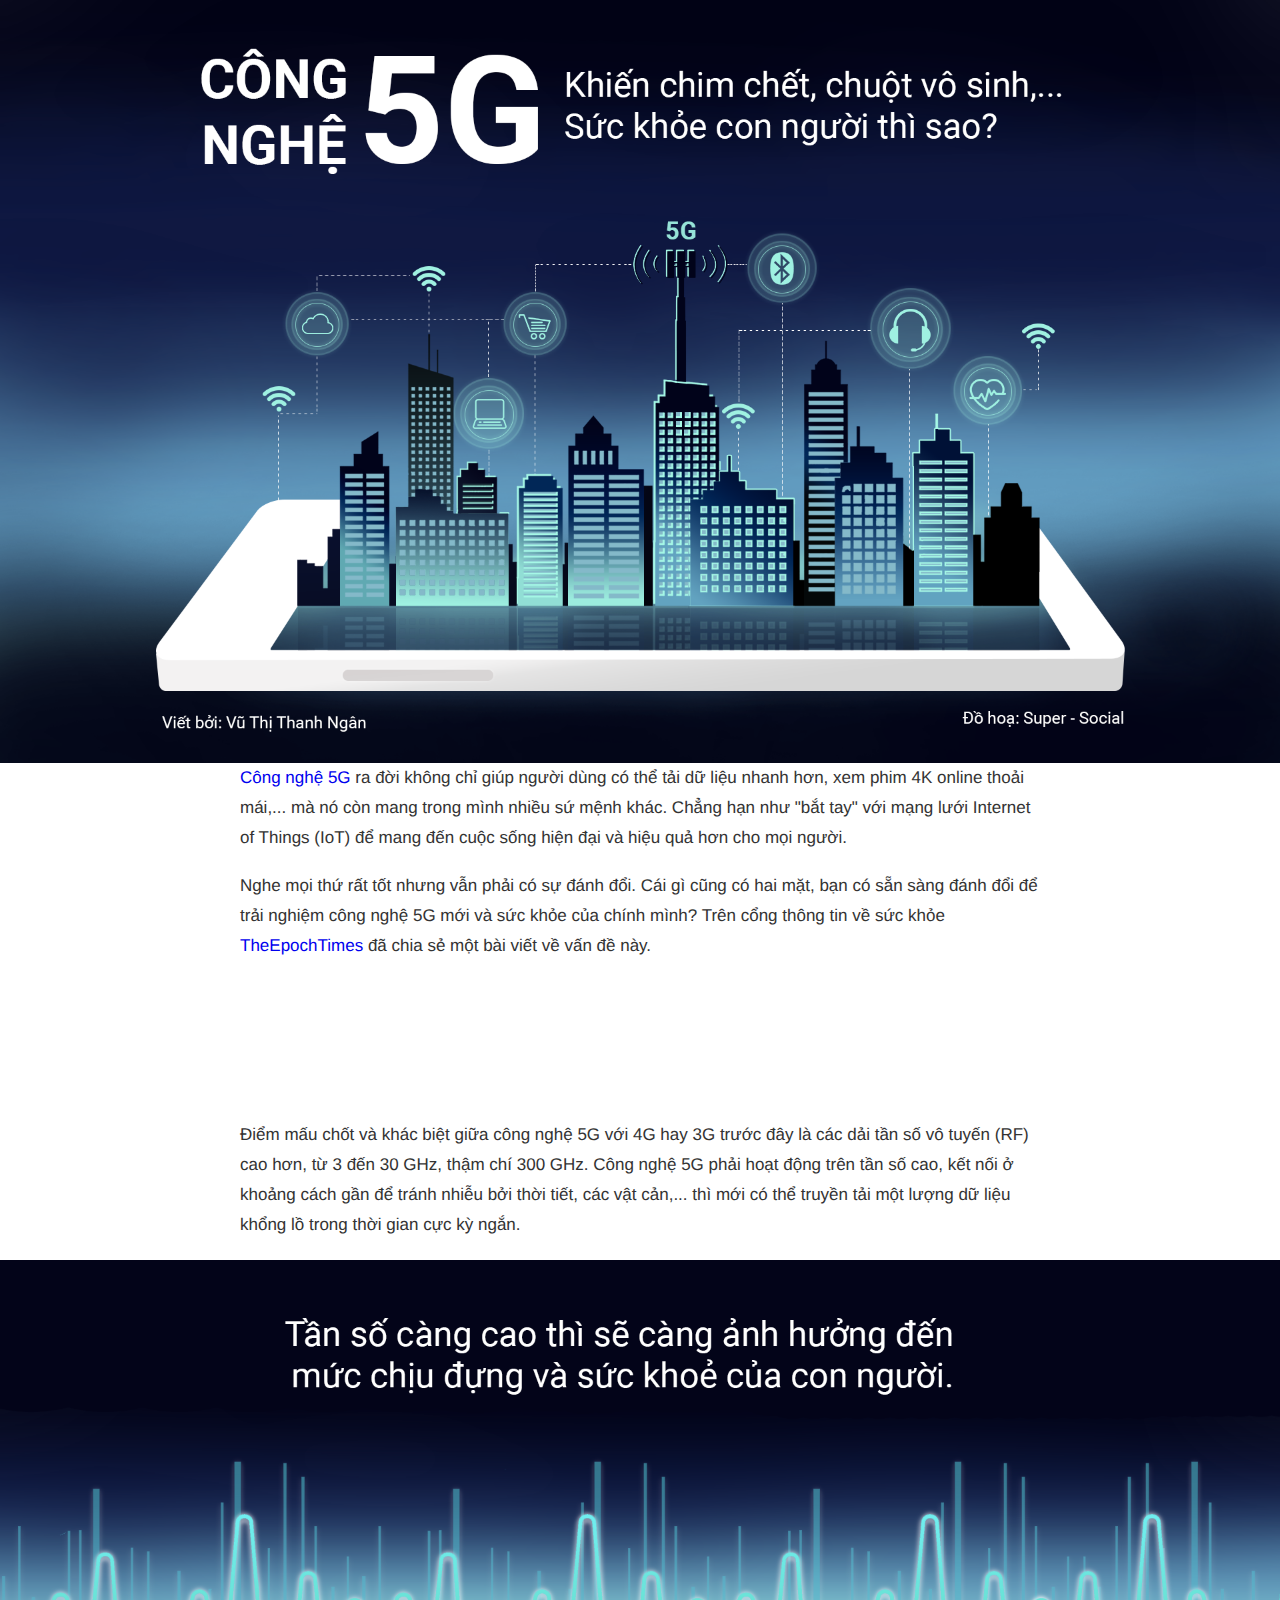
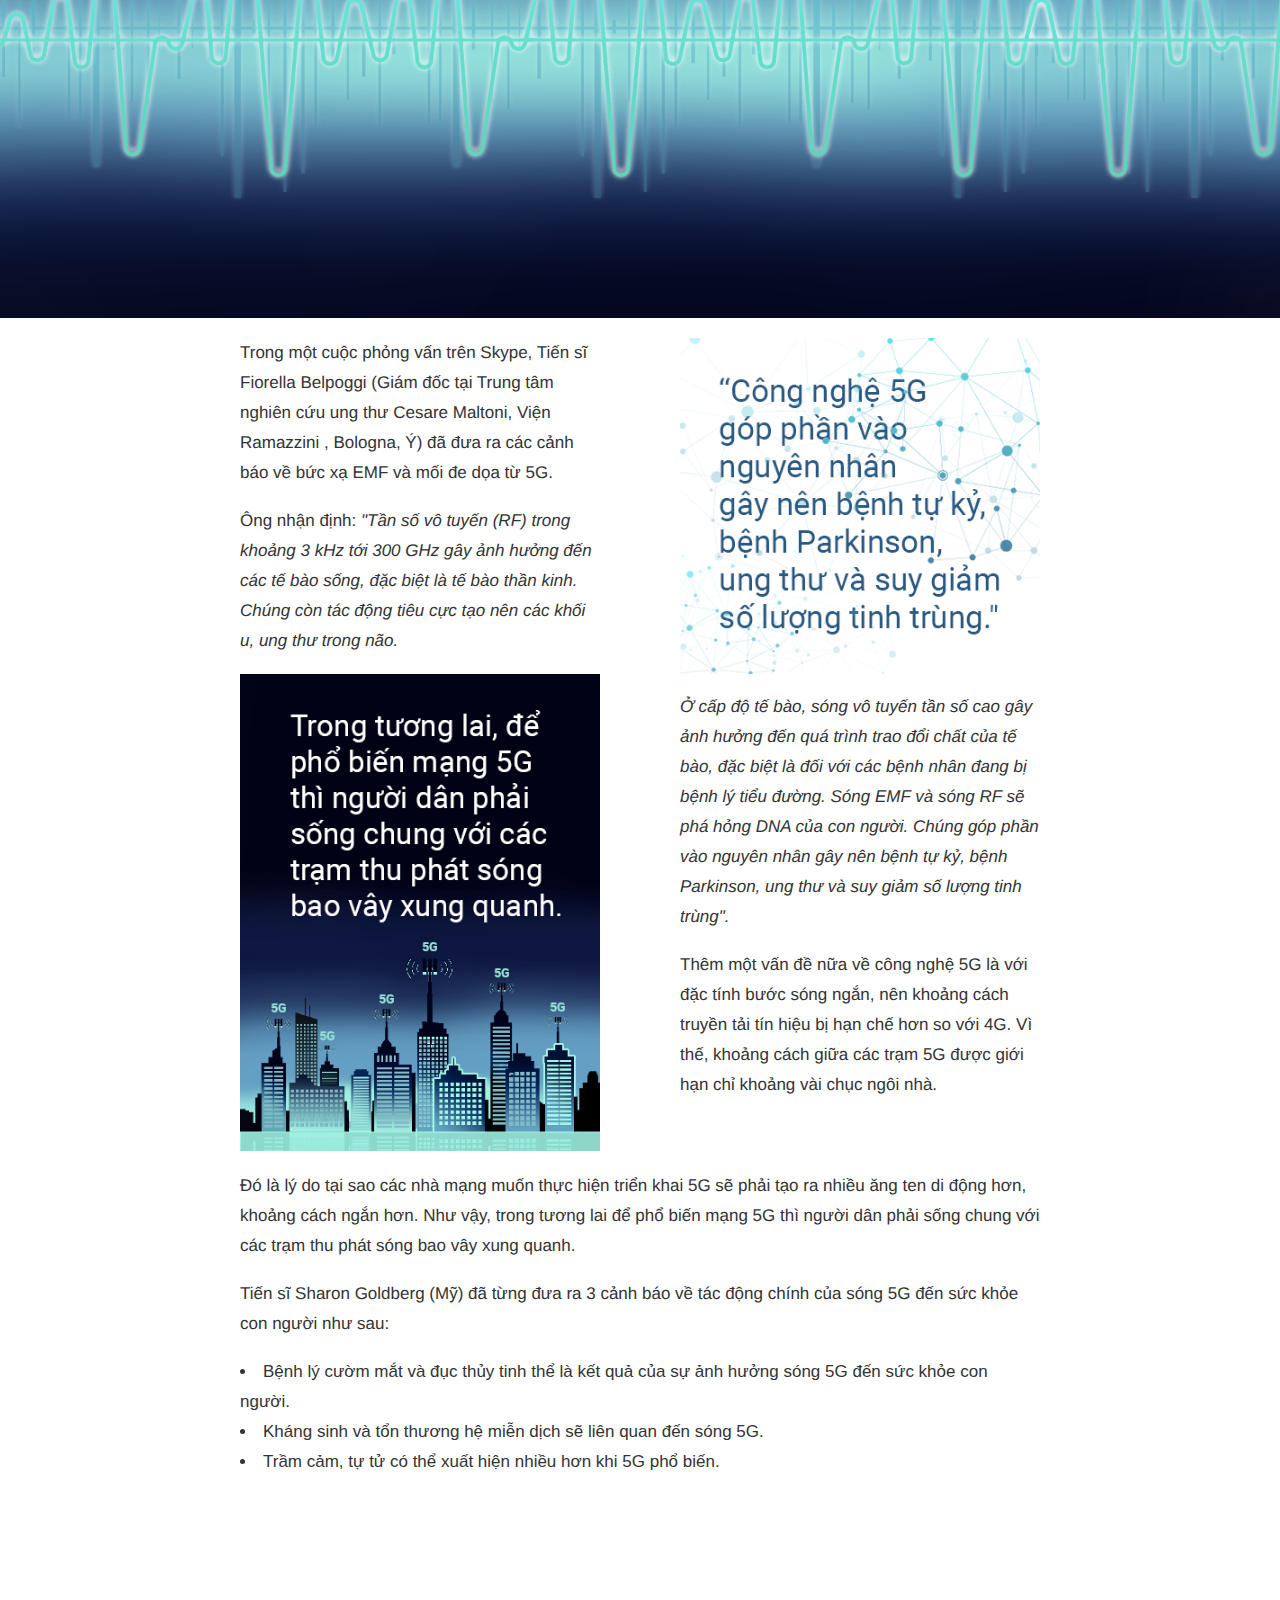
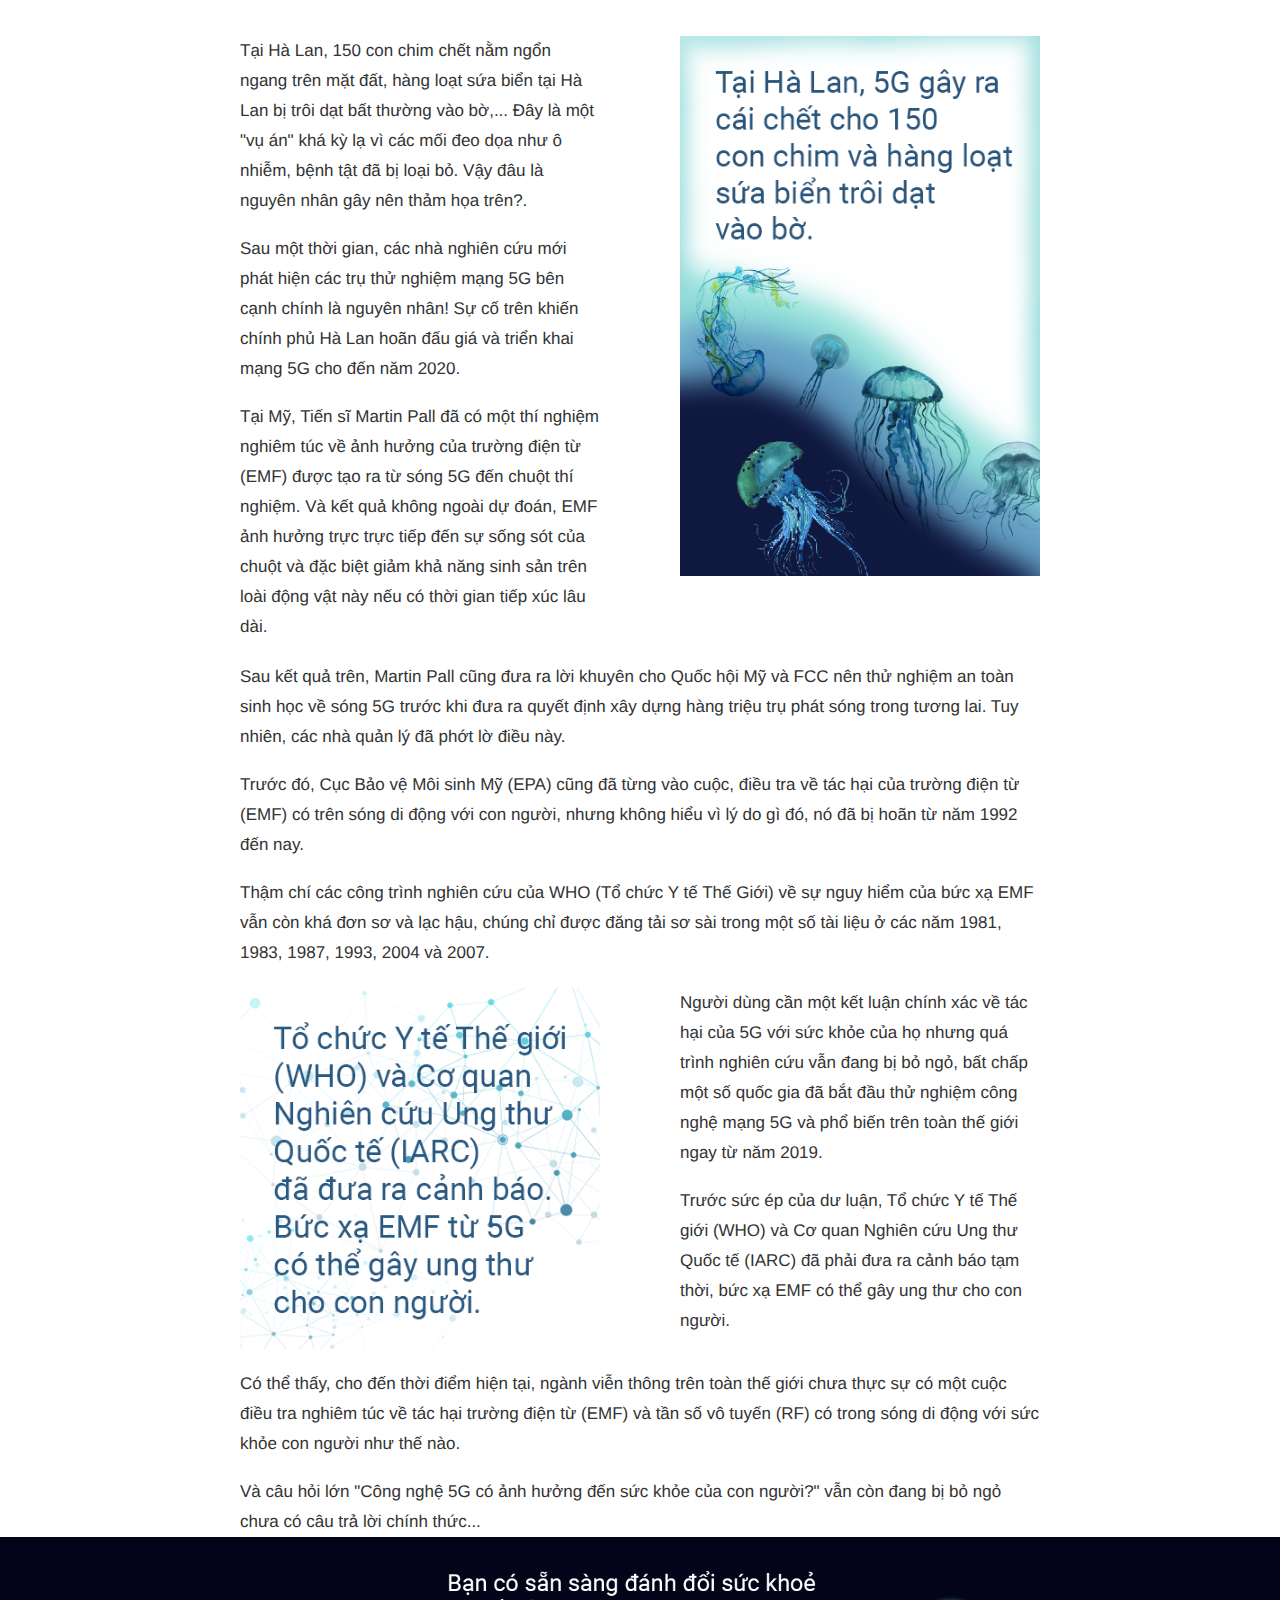
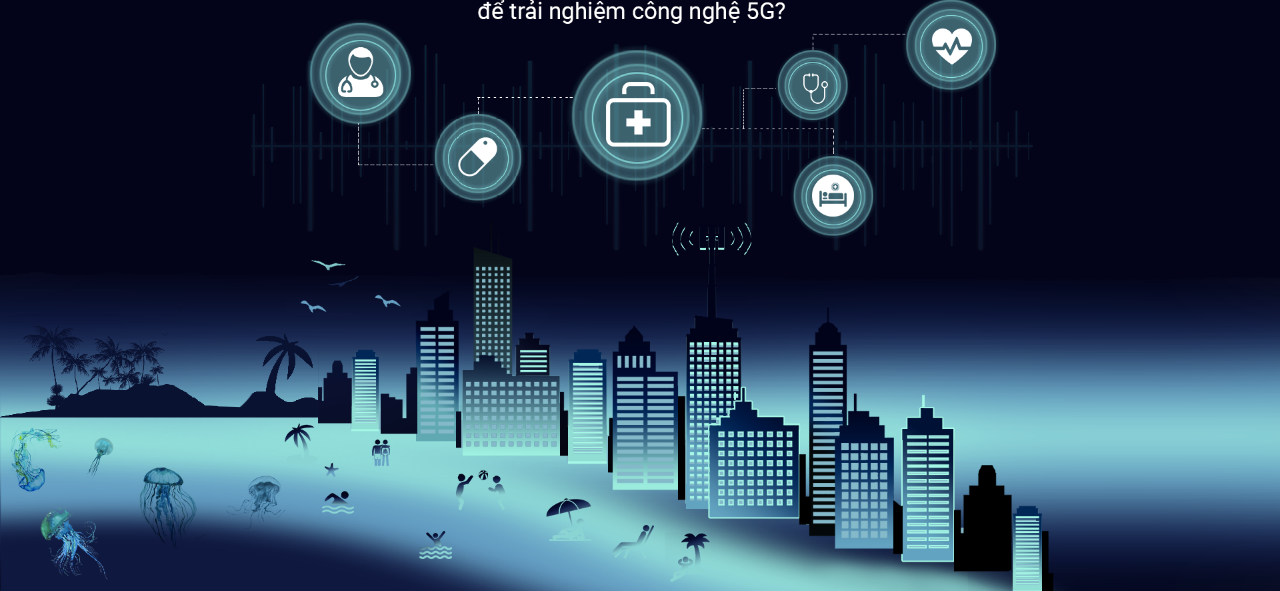
<file: DESKTOP/index.html>
<!DOCTYPE html>
<html>
<!-- HTML5 shim and Respond.js IE8 support of HTML5 elements and media queries -->
	<!--[if lt IE 9]>
	<script src="detectie/html5shiv.js"></script>
	<script src="detectie/respond.min.js"></script>
<![endif]-->
<head>
	<title>Thế giới di động</title>
	<meta charset="utf-8">
	<link href="css/style.css" type="text/css" rel="stylesheet" media="screen">
	<link href="https://fonts.googleapis.com/css?family=Open+Sans" rel="stylesheet">
	<link href="https://fonts.googleapis.com/css?family=Arimo" rel="stylesheet">
	<link rel="stylesheet" type="text/css" href="css/aos.css">
	<script src="js/aos.js"></script>
</head>
<body>
	<script>
		AOS.init();
	</script>
	<div class="block-header">
		<img src="images/header.png">
	</div>
	<div class="block-first"><!--fsdfsdf-->
		<div class="container">
			<p><a href="https://www.thegioididong.com/tin-tuc/cong-nghe-5g-ke-huy-diet-mang-wifi-trong-tuong-lai--665546">Công nghệ 5G</a> ra đời không chỉ giúp người dùng có thể tải dữ liệu nhanh hơn, xem phim 4K online thoải mái,... mà nó còn mang trong mình nhiều sứ mệnh khác. Chẳng hạn như "bắt tay" với mạng lưới Internet of Things (IoT) để mang đến cuộc sống hiện đại và hiệu quả hơn cho mọi người.</p><br>
			<p>Nghe mọi thứ rất tốt nhưng vẫn phải có sự đánh đổi. Cái gì cũng có hai mặt, bạn có sẵn sàng đánh đổi để trải nghiệm công nghệ 5G mới và sức khỏe của chính mình? Trên cổng thông tin về sức khỏe <a href="https://www.theepochtimes.com/the-threat-5g-poses-to-human-health_2790506.html">TheEpochTimes</a> đã chia sẻ một bài viết về vấn đề này.</p>
		</div>
	</div>
	<div class="outline">
		<div class="container">
			<div data-aos="fade-right" ata-aos-easing="linear" data-aos-delay="100">
				<img src="images/outline01.png">	
			</div>		
		</div>
	</div>
	<div class="block-content">
		<div class="container">
			<p>Điểm mấu chốt và khác biệt giữa công nghệ 5G với 4G hay 3G trước đây là các dải tần số vô tuyến (RF) cao hơn, từ 3 đến 30 GHz, thậm chí 300 GHz. Công nghệ 5G phải hoạt động trên tần số cao, kết nối ở khoảng cách gần để tránh nhiễu bởi thời tiết, các vật cản,... thì mới có thể truyền tải một lượng dữ liệu khổng lồ trong thời gian cực kỳ ngắn.</p>
		</div>
	</div>
	<img class="full_screen" src="images/img01.png">
	<div class="block-content">
		<div class="container">
			<div class="row">
				<div class="column">
					<p>Trong một cuộc phỏng vấn trên Skype, Tiến sĩ Fiorella Belpoggi (Giám đốc tại Trung tâm nghiên cứu ung thư Cesare Maltoni, Viện Ramazzini , Bologna, Ý) đã đưa ra các cảnh báo về bức xạ EMF và mối đe dọa từ 5G.</p><br>
					<p>Ông nhận định:<i> "Tần số vô tuyến (RF) trong khoảng 3 kHz tới 300 GHz gây ảnh hưởng đến các tế bào sống, đặc biệt là tế bào thần kinh. Chúng còn tác động tiêu cực tạo nên các khối u, ung thư trong não.</i></p><br>
					<img src="images/img03.png">
				</div>
				<div class="column">
					<img src="images/img02.png"><br>
					<p><i>Ở cấp độ tế bào, sóng vô tuyến tần số cao gây ảnh hưởng đến quá trình trao đổi chất của tế bào, đặc biệt là đối với các bệnh nhân đang bị bệnh lý tiểu đường. Sóng EMF và sóng RF sẽ phá hỏng DNA của con người. Chúng góp phần vào nguyên nhân gây nên bệnh tự kỷ, bệnh Parkinson, ung thư và suy giảm số lượng tinh trùng".</i></p><br>
					<p>Thêm một vấn đề nữa về công nghệ 5G là với đặc tính bước sóng ngắn, nên khoảng cách truyền tải tín hiệu bị hạn chế hơn so với 4G. Vì thế, khoảng cách giữa các trạm 5G được giới hạn chỉ khoảng vài chục ngôi nhà.</p>
				</div>
			</div>
			<p>Đó là lý do tại sao các nhà mạng muốn thực hiện triển khai 5G sẽ phải tạo ra nhiều ăng ten di động hơn, khoảng cách ngắn hơn. Như vậy, trong tương lai để phổ biến mạng 5G thì người dân phải sống chung với các trạm thu phát sóng bao vây xung quanh.</p><br>
			<p>Tiến sĩ Sharon Goldberg (Mỹ) đã từng đưa ra 3 cảnh báo về tác động chính của sóng 5G đến sức khỏe con người như sau:</p><br>
			<ul>
				<li>Bệnh lý cườm mắt và đục thủy tinh thể là kết quả của sự ảnh hưởng sóng 5G đến sức khỏe con người.</li>
				<li>Kháng sinh và tổn thương hệ miễn dịch sẽ liên quan đến sóng 5G.</li>
				<li>Trầm cảm, tự tử có thể xuất hiện nhiều hơn khi 5G phổ biến.</li>
			</ul>
		</div>
	</div>
	<div class="outline">
		<div class="container">
			<div data-aos="fade-right" ata-aos-easing="linear" data-aos-delay="100">
				<img src="images/outline02.png">	
			</div>		
		</div>
	</div>
	<div class="block-content">
		<div class="container">
			<div class="row">
				<div class="column">
					<p>Tại Hà Lan, 150 con chim chết nằm ngổn ngang trên mặt đất, hàng loạt sứa biển tại Hà Lan bị trôi dạt bất thường vào bờ,... Đây là một "vụ án" khá kỳ lạ vì các mối đeo dọa như ô nhiễm, bệnh tật đã bị loại bỏ. Vậy đâu là nguyên nhân gây nên thảm họa trên?.</p><br>
					<p>Sau một thời gian, các nhà nghiên cứu mới phát hiện các trụ thử nghiệm mạng 5G bên cạnh chính là nguyên nhân! Sự cố trên khiến chính phủ Hà Lan hoãn đấu giá và triển khai mạng 5G cho đến năm 2020.</p><br>
					<p>Tại Mỹ, Tiến sĩ Martin Pall đã có một thí nghiệm nghiêm túc về ảnh hưởng của trường điện từ (EMF) được tạo ra từ sóng 5G đến chuột thí nghiệm. Và kết quả không ngoài dự đoán, EMF ảnh hưởng trực trực tiếp đến sự sống sót của chuột và đặc biệt giảm khả năng sinh sản trên loài động vật này nếu có thời gian tiếp xúc lâu dài.</p>
				</div>
				<div class="column">
					<img src="images/img04.png">
				</div>
			</div>
			<p>Sau kết quả trên, Martin Pall cũng đưa ra lời khuyên cho Quốc hội Mỹ và FCC nên thử nghiệm an toàn sinh học về sóng 5G trước khi đưa ra quyết định xây dựng hàng triệu trụ phát sóng trong tương lai. Tuy nhiên, các nhà quản lý đã phớt lờ điều này.</p><br>
			<p>​Trước đó, Cục Bảo vệ Môi sinh Mỹ (EPA) cũng đã từng vào cuộc, điều tra về tác hại của trường điện từ (EMF) có trên sóng di động với con người, nhưng không hiểu vì lý do gì đó, nó đã bị hoãn từ năm 1992 đến nay.</p><br>
			<p>Thậm chí các công trình nghiên cứu của WHO (Tổ chức Y tế Thế Giới) về sự nguy hiểm của bức xạ EMF vẫn còn khá đơn sơ và lạc hậu, chúng chỉ được đăng tải sơ sài trong một số tài liệu ở các năm 1981, 1983, 1987, 1993, 2004 và 2007.</p>
			<div class="row">
				<div class="column">
					<img src="images/img05.png">
				</div>
				<div class="column">
					<p>Người dùng cần một kết luận chính xác về tác hại của 5G với sức khỏe của họ nhưng quá trình nghiên cứu vẫn đang bị bỏ ngỏ, bất chấp một số quốc gia đã bắt đầu thử nghiệm công nghệ mạng 5G và phổ biến trên toàn thế giới ngay từ năm 2019.</p><br>
					<p>Trước sức ép của dư luận, Tổ chức Y tế Thế giới (WHO) và Cơ quan Nghiên cứu Ung thư Quốc tế (IARC) đã phải đưa ra cảnh báo tạm thời, bức xạ EMF có thể gây ung thư cho con người.</p>
				</div>
			</div>
			<p>Có thể thấy, cho đến thời điểm hiện tại, ngành viễn thông trên toàn thế giới chưa thực sự có một cuộc điều tra nghiêm túc về tác hại trường điện từ (EMF) và tần số vô tuyến (RF) có trong sóng di động với sức khỏe con người như thế nào.</p><br>
			<p>Và câu hỏi lớn "Công nghệ 5G có ảnh hưởng đến sức khỏe của con người?" vẫn còn đang bị bỏ ngỏ chưa có câu trả lời chính thức...</p>
		</div>
	</div>
	<img class="full_screen" style="margin: 0;" src="images/img06.png">
</body>
</html>
</file>
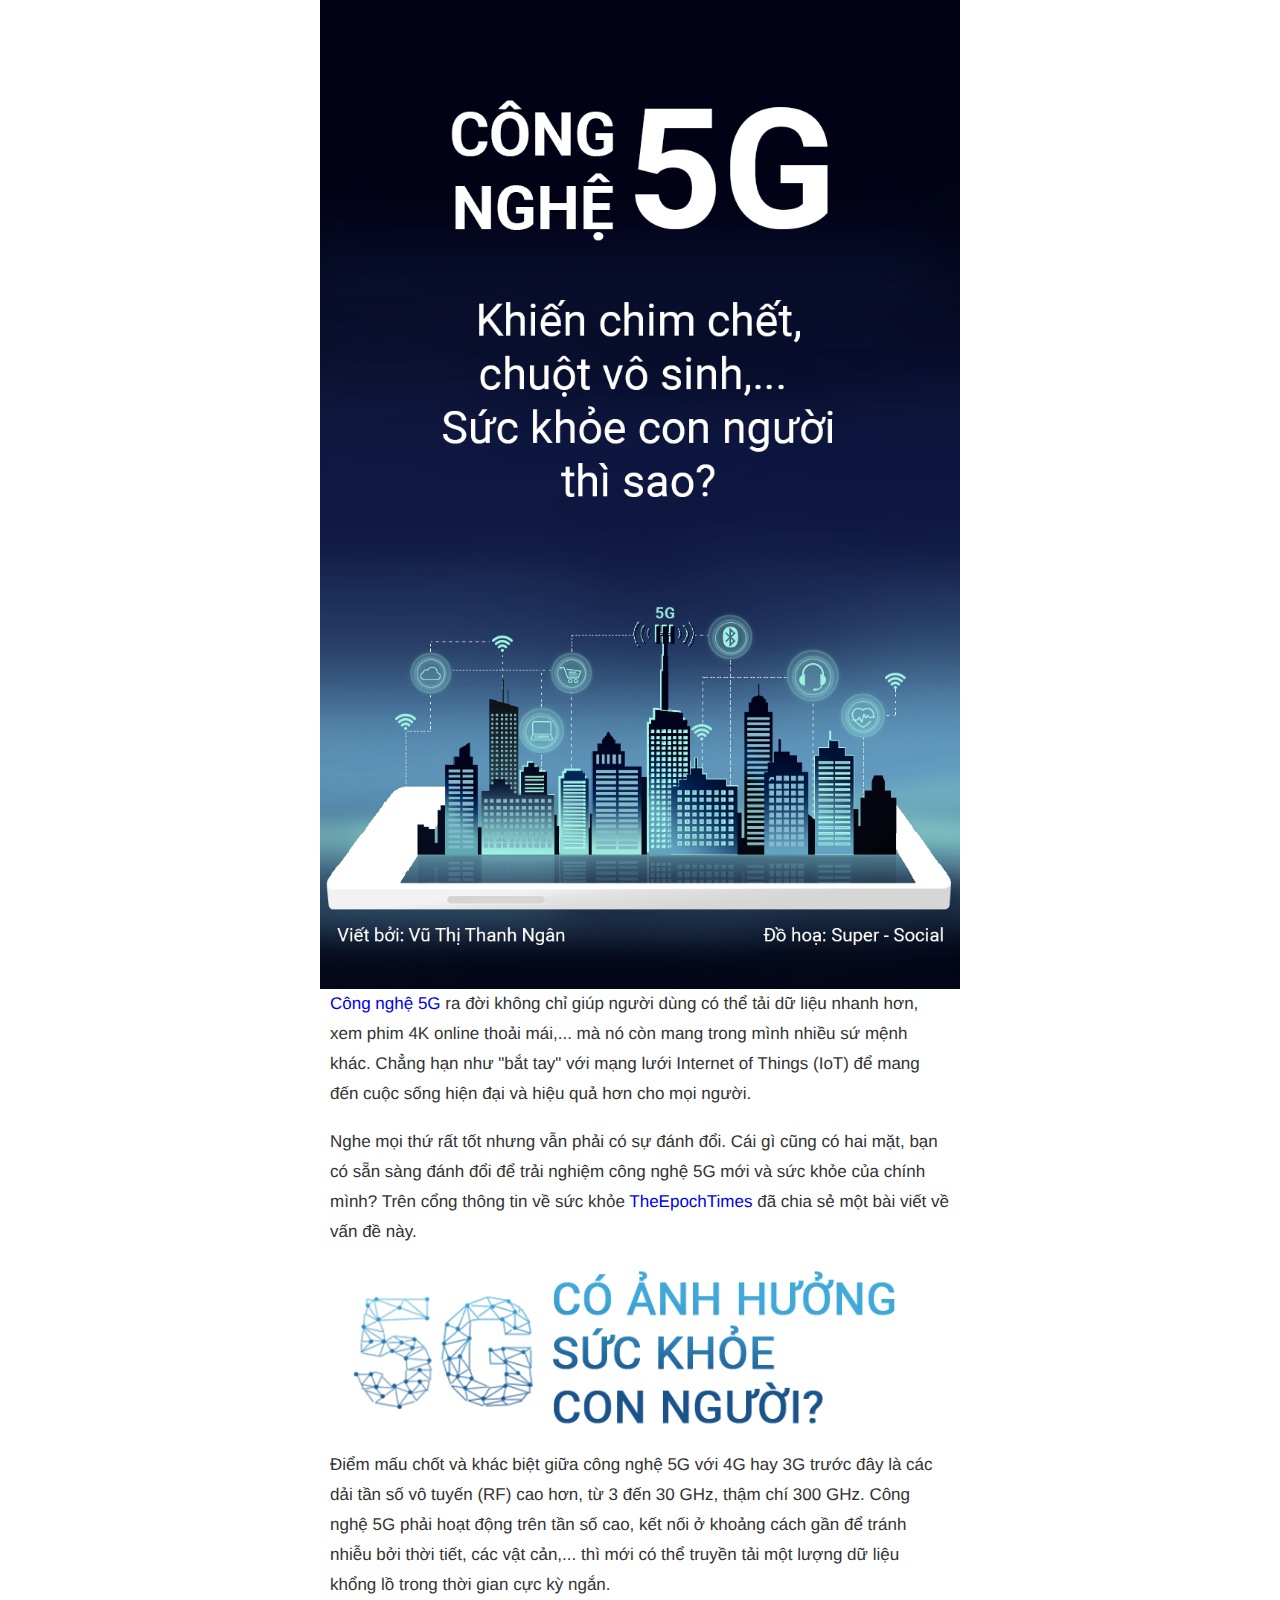
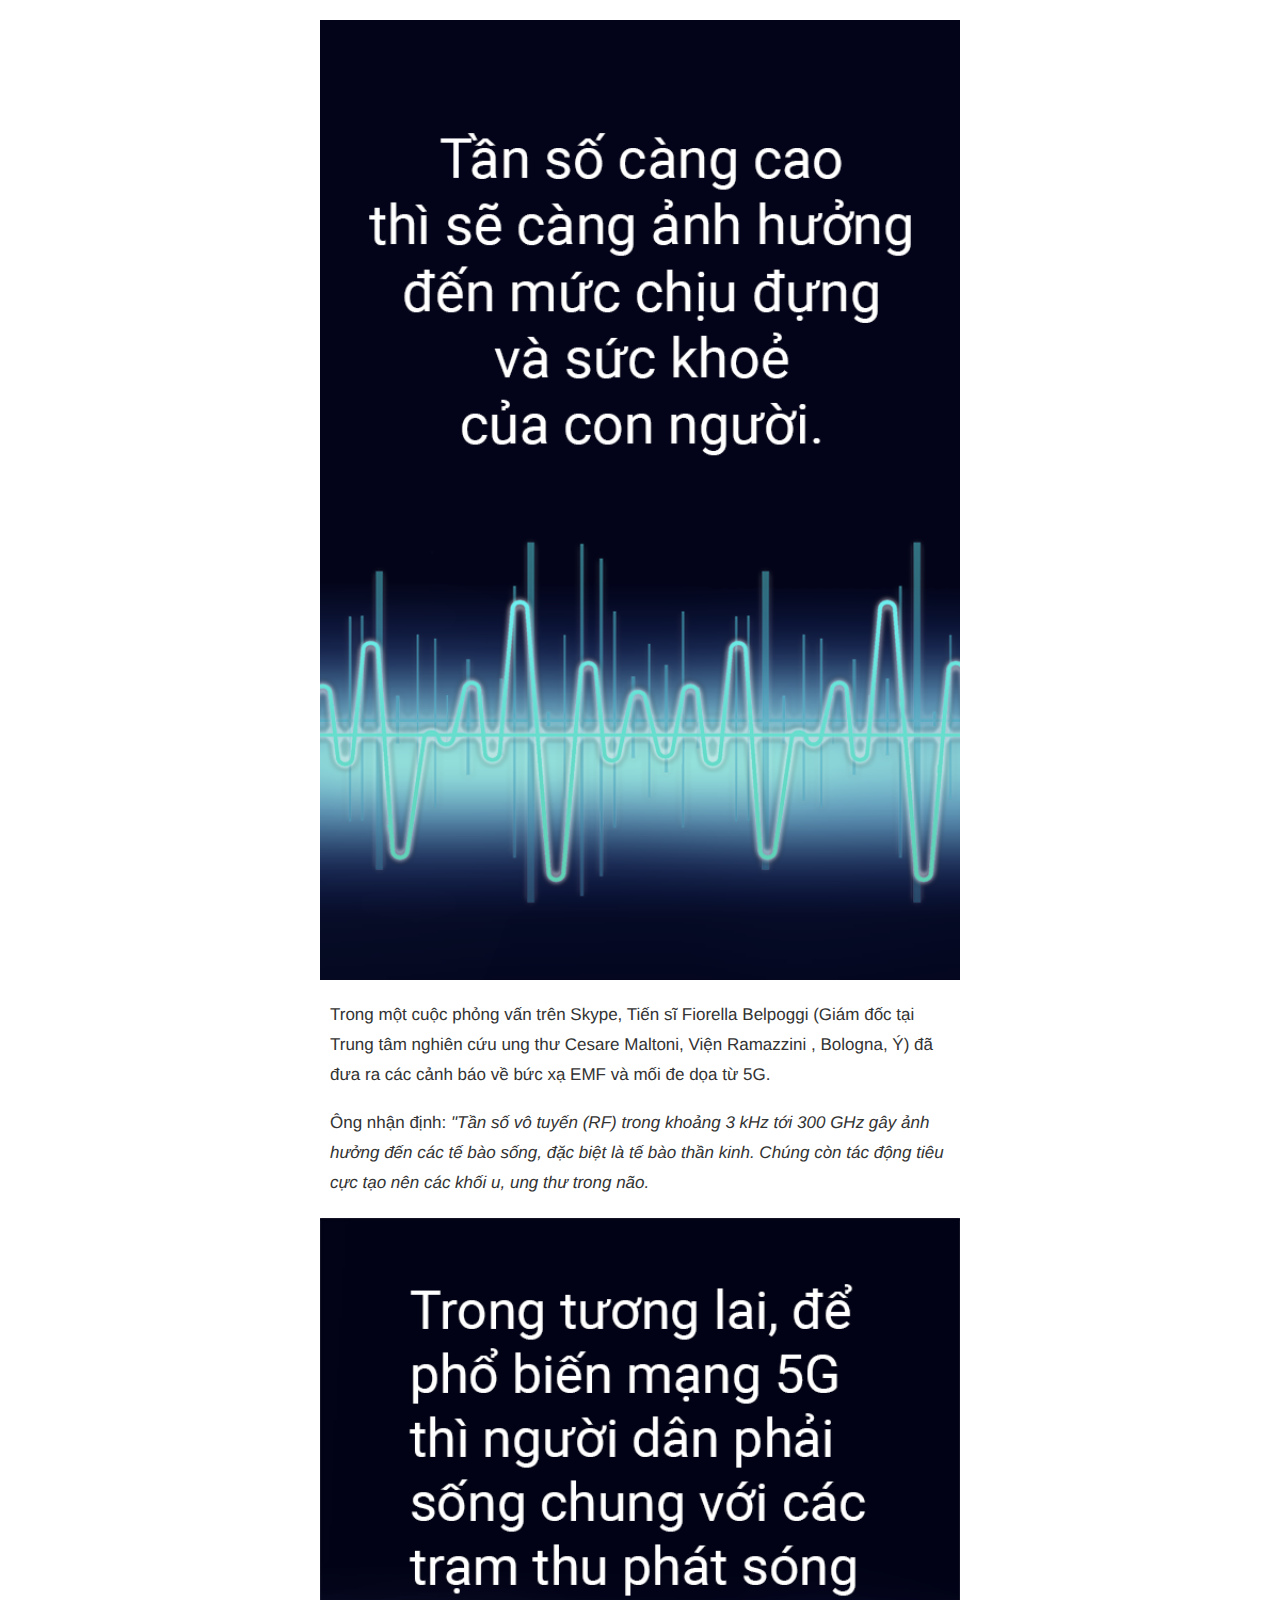
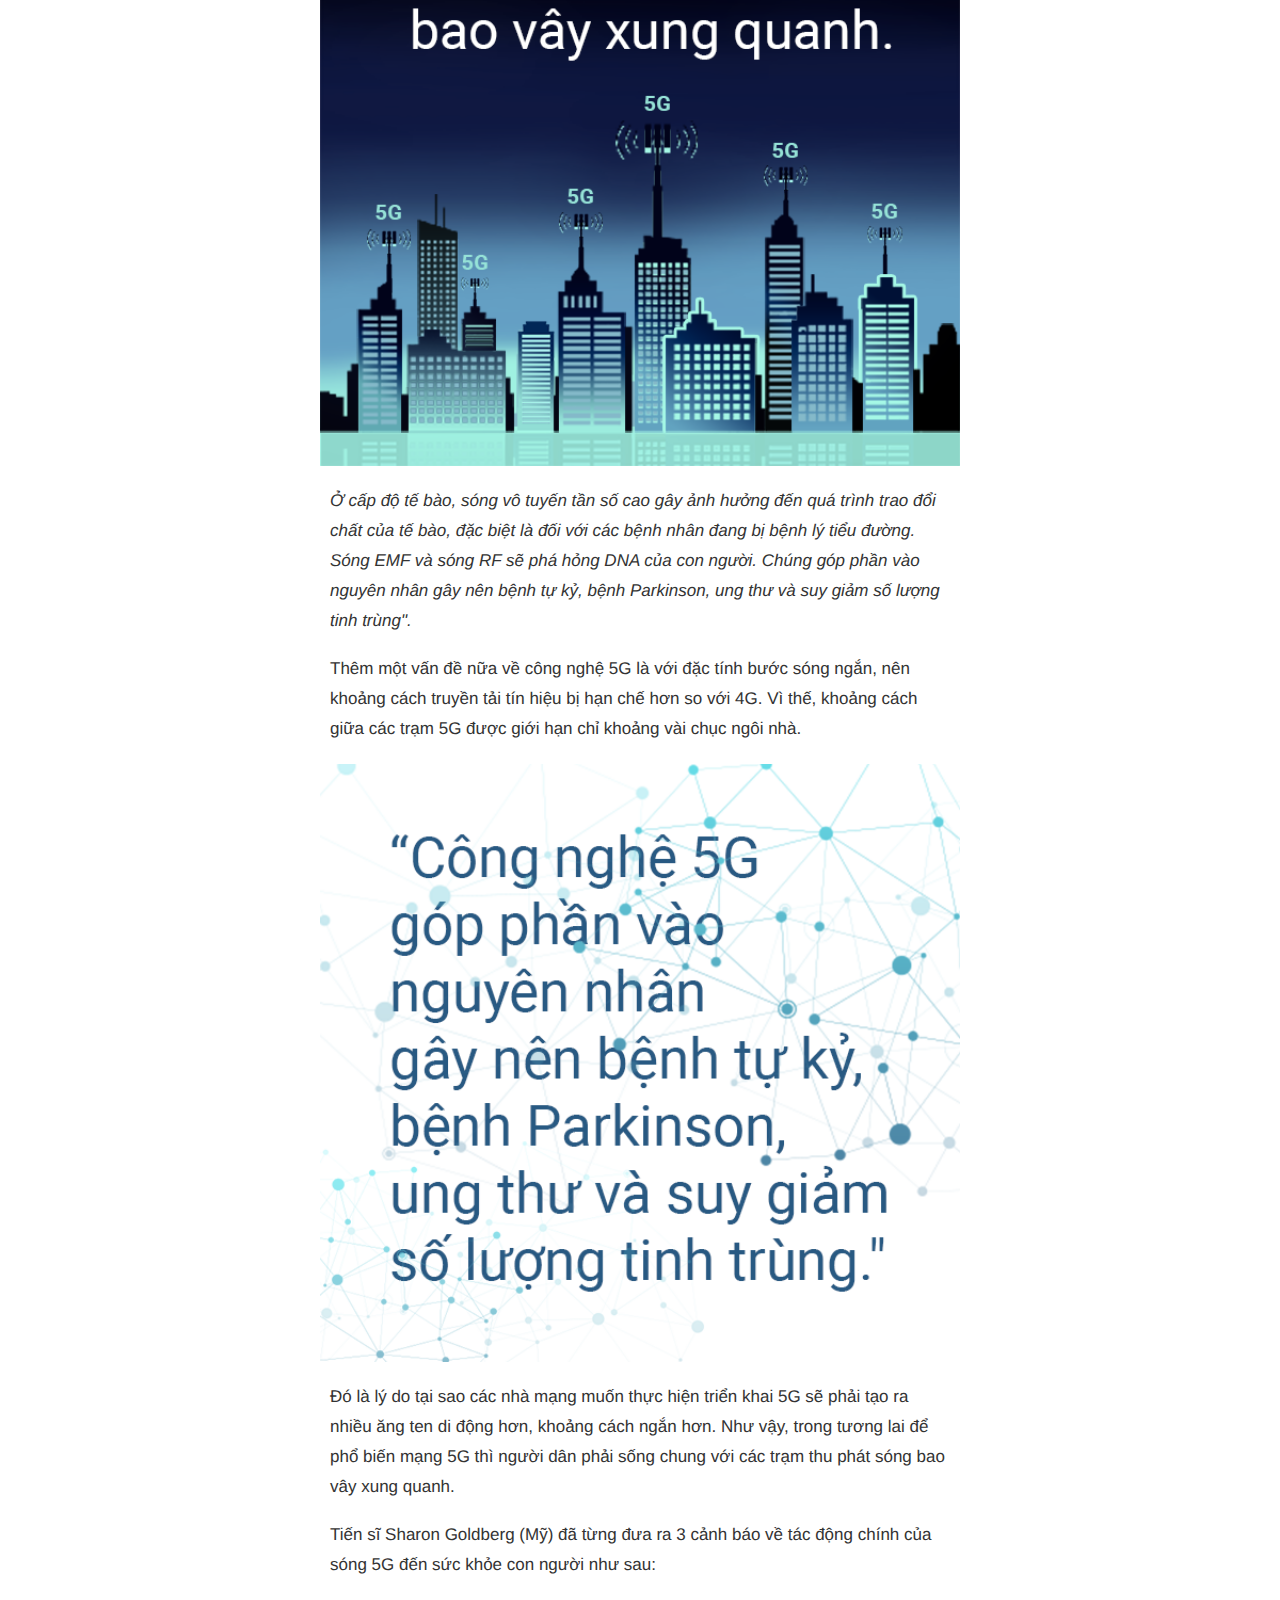
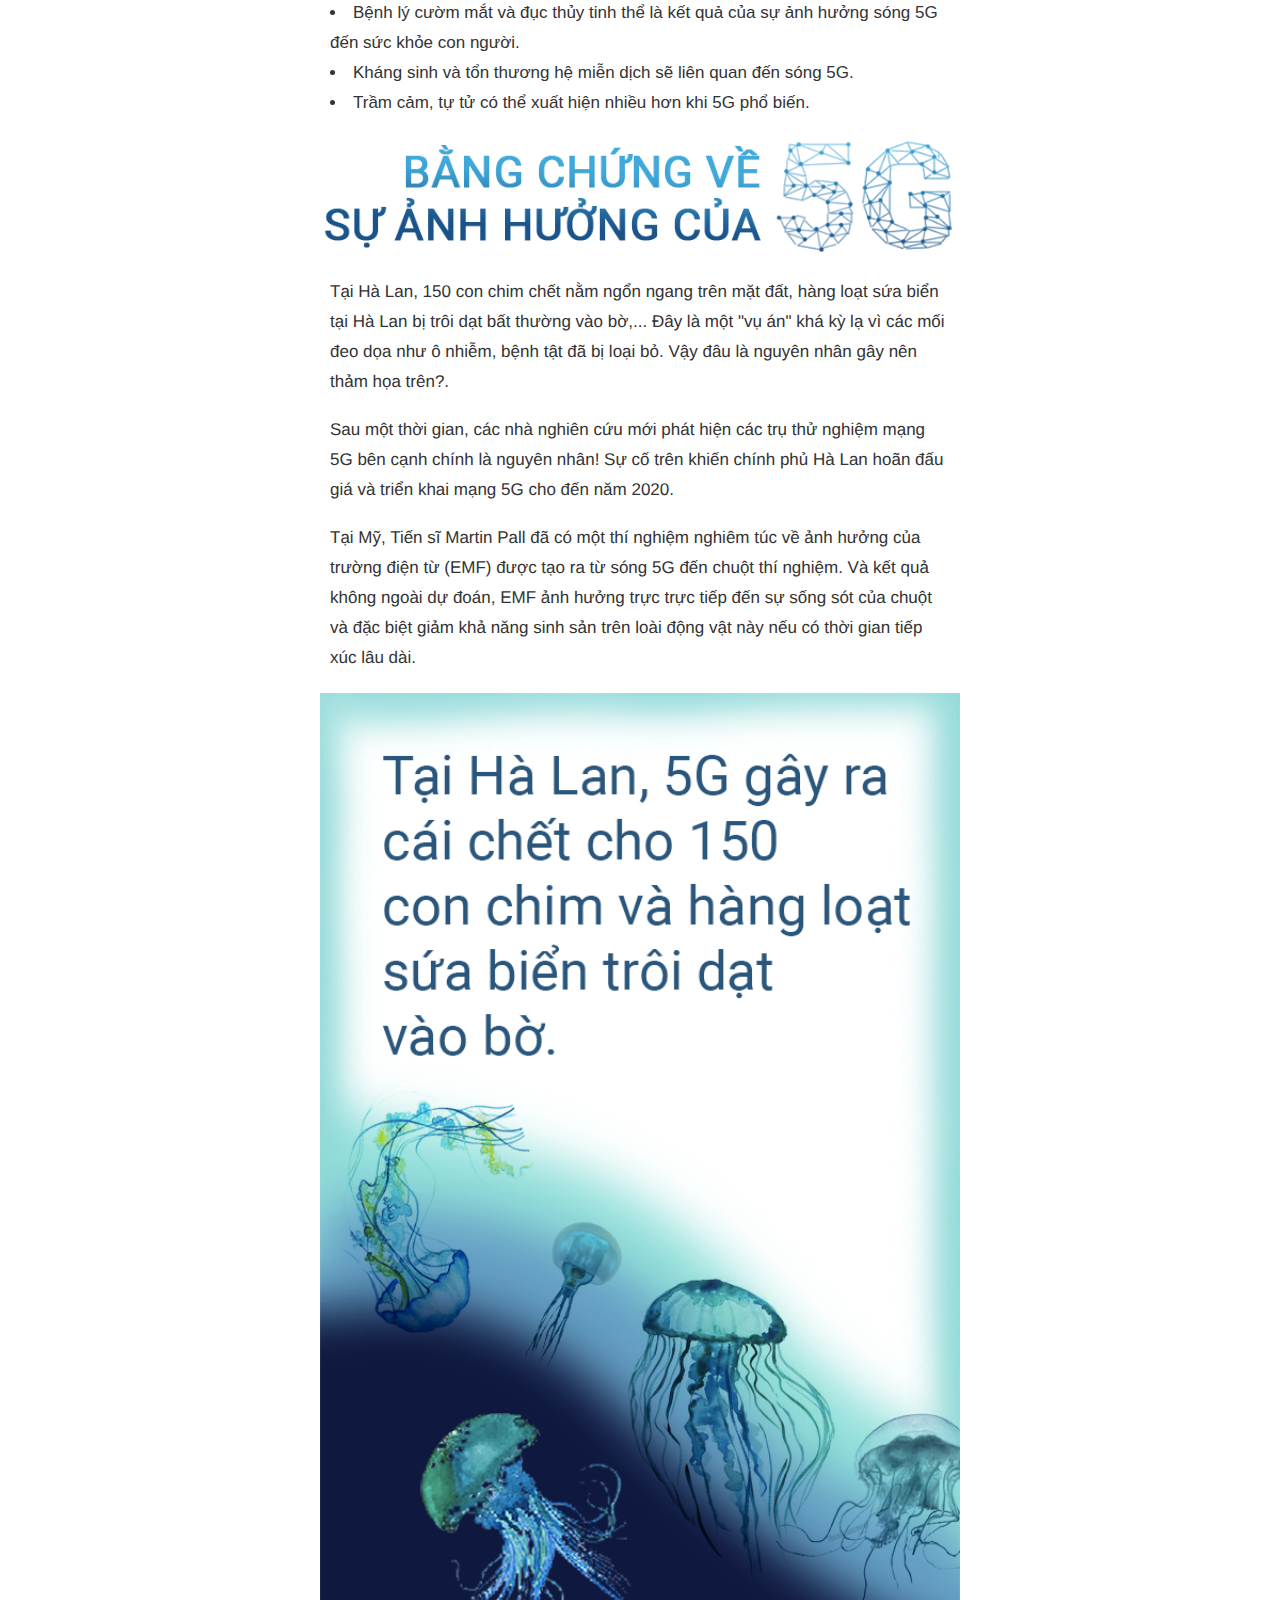
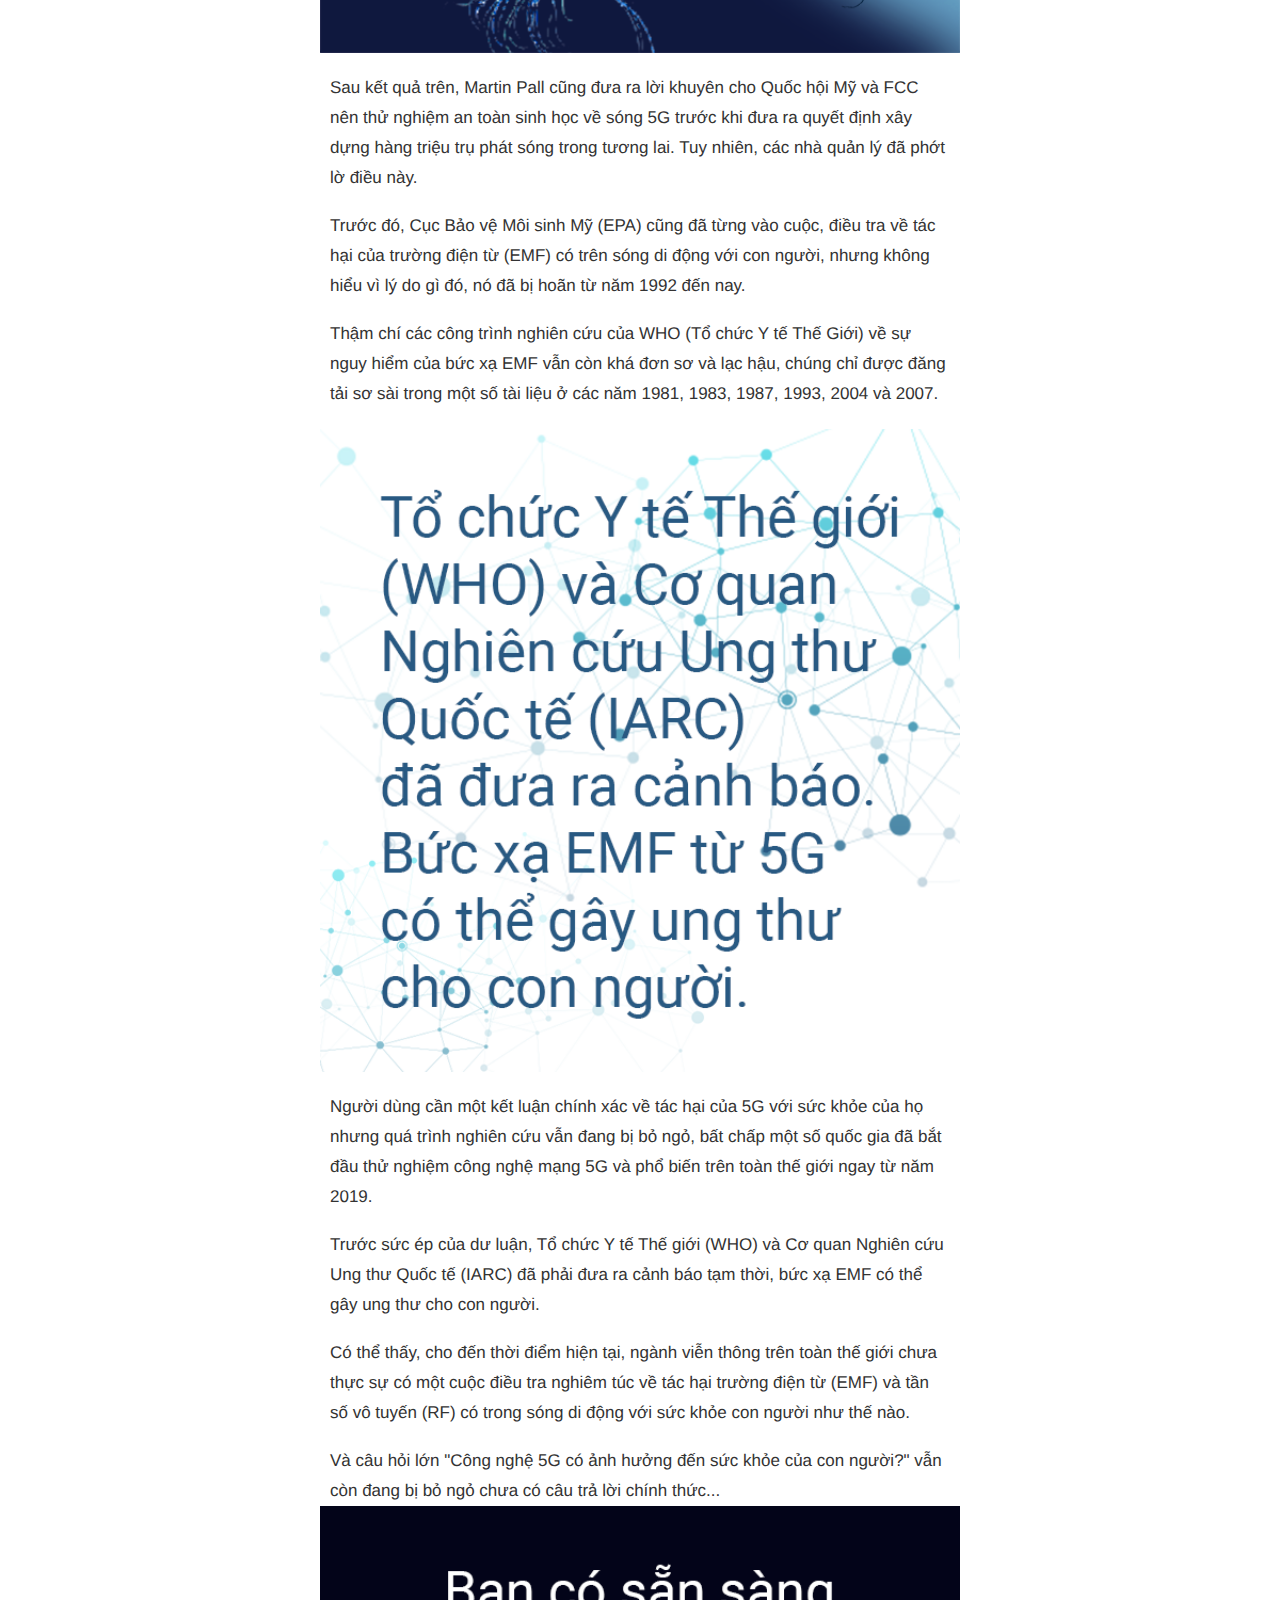
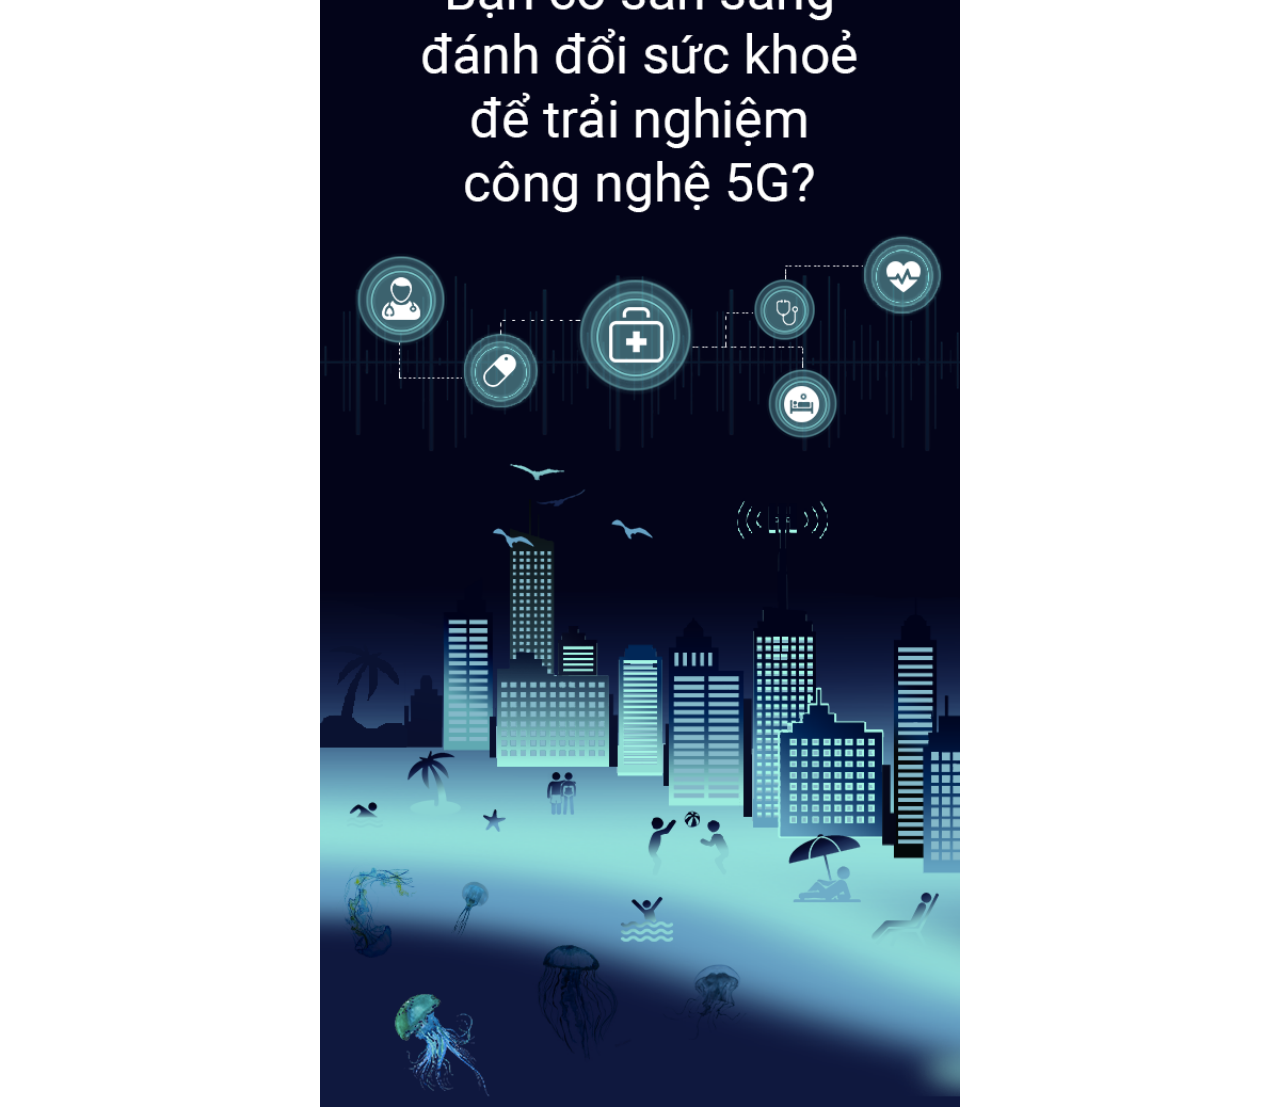
<file: MOBILE/index.html>
<!donuype html>
<html>
<head>
	<meta charset="utf-8">
	<meta name="viewport" content="width=device-width, height=device-height, initial-scale=1, maximum-scale=1, user-scalable=0" />
	<title>Thế giới di động</title>
	<link href="css/style.css" type="text/css" rel="stylesheet" media="screen">
	<link href="https://fonts.googleapis.com/css?family=Open+Sans" rel="stylesheet">
	<link href="https://fonts.googleapis.com/css?family=Arimo" rel="stylesheet">
</head>
<body>
	<div class="block-header">
		<img src="images/header.png">
	</div>
	<div class="how-richkid">
		<div class="container del-marginbottom">
			<p><a href="https://www.thegioididong.com/tin-tuc/cong-nghe-5g-ke-huy-diet-mang-wifi-trong-tuong-lai--665546">Công nghệ 5G</a> ra đời không chỉ giúp người dùng có thể tải dữ liệu nhanh hơn, xem phim 4K online thoải mái,... mà nó còn mang trong mình nhiều sứ mệnh khác. Chẳng hạn như "bắt tay" với mạng lưới Internet of Things (IoT) để mang đến cuộc sống hiện đại và hiệu quả hơn cho mọi người.</p><br>
			<p>Nghe mọi thứ rất tốt nhưng vẫn phải có sự đánh đổi. Cái gì cũng có hai mặt, bạn có sẵn sàng đánh đổi để trải nghiệm công nghệ 5G mới và sức khỏe của chính mình? Trên cổng thông tin về sức khỏe <a href="https://www.theepochtimes.com/the-threat-5g-poses-to-human-health_2790506.html">TheEpochTimes</a> đã chia sẻ một bài viết về vấn đề này.</p><br>
			<div class="outline">
				<img src="images/outline01.png">
			</div>
			<p>Điểm mấu chốt và khác biệt giữa công nghệ 5G với 4G hay 3G trước đây là các dải tần số vô tuyến (RF) cao hơn, từ 3 đến 30 GHz, thậm chí 300 GHz. Công nghệ 5G phải hoạt động trên tần số cao, kết nối ở khoảng cách gần để tránh nhiễu bởi thời tiết, các vật cản,... thì mới có thể truyền tải một lượng dữ liệu khổng lồ trong thời gian cực kỳ ngắn.</p>
			<div class="img-fullscreen">
				<img src="images/img01.png">
			</div>
			<p>Trong một cuộc phỏng vấn trên Skype, Tiến sĩ Fiorella Belpoggi (Giám đốc tại Trung tâm nghiên cứu ung thư Cesare Maltoni, Viện Ramazzini , Bologna, Ý) đã đưa ra các cảnh báo về bức xạ EMF và mối đe dọa từ 5G.</p><br>
			<p>Ông nhận định:<i> "Tần số vô tuyến (RF) trong khoảng 3 kHz tới 300 GHz gây ảnh hưởng đến các tế bào sống, đặc biệt là tế bào thần kinh. Chúng còn tác động tiêu cực tạo nên các khối u, ung thư trong não.</i></p>
			<div class="img-fullscreen">
				<img src="images/img03.png">
			</div>
			<p><i>Ở cấp độ tế bào, sóng vô tuyến tần số cao gây ảnh hưởng đến quá trình trao đổi chất của tế bào, đặc biệt là đối với các bệnh nhân đang bị bệnh lý tiểu đường. Sóng EMF và sóng RF sẽ phá hỏng DNA của con người. Chúng góp phần vào nguyên nhân gây nên bệnh tự kỷ, bệnh Parkinson, ung thư và suy giảm số lượng tinh trùng".</i></p><br>
			<p>Thêm một vấn đề nữa về công nghệ 5G là với đặc tính bước sóng ngắn, nên khoảng cách truyền tải tín hiệu bị hạn chế hơn so với 4G. Vì thế, khoảng cách giữa các trạm 5G được giới hạn chỉ khoảng vài chục ngôi nhà.</p>
			<div class="img-fullscreen">
				<img src="images/img02.png">
			</div>
			<p>Đó là lý do tại sao các nhà mạng muốn thực hiện triển khai 5G sẽ phải tạo ra nhiều ăng ten di động hơn, khoảng cách ngắn hơn. Như vậy, trong tương lai để phổ biến mạng 5G thì người dân phải sống chung với các trạm thu phát sóng bao vây xung quanh.</p><br>
			<p>Tiến sĩ Sharon Goldberg (Mỹ) đã từng đưa ra 3 cảnh báo về tác động chính của sóng 5G đến sức khỏe con người như sau:</p><br>
			<ul>
				<li>Bệnh lý cườm mắt và đục thủy tinh thể là kết quả của sự ảnh hưởng sóng 5G đến sức khỏe con người.</li>
				<li>Kháng sinh và tổn thương hệ miễn dịch sẽ liên quan đến sóng 5G.</li>
				<li>Trầm cảm, tự tử có thể xuất hiện nhiều hơn khi 5G phổ biến.</li>
			</ul><br>
			<div class="outline">
				<img src="images/outline02.png">
			</div>
			<p>Tại Hà Lan, 150 con chim chết nằm ngổn ngang trên mặt đất, hàng loạt sứa biển tại Hà Lan bị trôi dạt bất thường vào bờ,... Đây là một "vụ án" khá kỳ lạ vì các mối đeo dọa như ô nhiễm, bệnh tật đã bị loại bỏ. Vậy đâu là nguyên nhân gây nên thảm họa trên?.</p><br>
			<p>Sau một thời gian, các nhà nghiên cứu mới phát hiện các trụ thử nghiệm mạng 5G bên cạnh chính là nguyên nhân! Sự cố trên khiến chính phủ Hà Lan hoãn đấu giá và triển khai mạng 5G cho đến năm 2020.</p><br>
			<p>Tại Mỹ, Tiến sĩ Martin Pall đã có một thí nghiệm nghiêm túc về ảnh hưởng của trường điện từ (EMF) được tạo ra từ sóng 5G đến chuột thí nghiệm. Và kết quả không ngoài dự đoán, EMF ảnh hưởng trực trực tiếp đến sự sống sót của chuột và đặc biệt giảm khả năng sinh sản trên loài động vật này nếu có thời gian tiếp xúc lâu dài.</p>
			<div class="img-fullscreen">
				<img src="images/img04.png">
			</div>
			<p>Sau kết quả trên, Martin Pall cũng đưa ra lời khuyên cho Quốc hội Mỹ và FCC nên thử nghiệm an toàn sinh học về sóng 5G trước khi đưa ra quyết định xây dựng hàng triệu trụ phát sóng trong tương lai. Tuy nhiên, các nhà quản lý đã phớt lờ điều này.</p><br>
			<p>​Trước đó, Cục Bảo vệ Môi sinh Mỹ (EPA) cũng đã từng vào cuộc, điều tra về tác hại của trường điện từ (EMF) có trên sóng di động với con người, nhưng không hiểu vì lý do gì đó, nó đã bị hoãn từ năm 1992 đến nay.</p><br>
			<p>Thậm chí các công trình nghiên cứu của WHO (Tổ chức Y tế Thế Giới) về sự nguy hiểm của bức xạ EMF vẫn còn khá đơn sơ và lạc hậu, chúng chỉ được đăng tải sơ sài trong một số tài liệu ở các năm 1981, 1983, 1987, 1993, 2004 và 2007.</p>
			<div class="img-fullscreen">
				<img src="images/img05.png">
			</div>
			<p>Người dùng cần một kết luận chính xác về tác hại của 5G với sức khỏe của họ nhưng quá trình nghiên cứu vẫn đang bị bỏ ngỏ, bất chấp một số quốc gia đã bắt đầu thử nghiệm công nghệ mạng 5G và phổ biến trên toàn thế giới ngay từ năm 2019.</p><br>
			<p>Trước sức ép của dư luận, Tổ chức Y tế Thế giới (WHO) và Cơ quan Nghiên cứu Ung thư Quốc tế (IARC) đã phải đưa ra cảnh báo tạm thời, bức xạ EMF có thể gây ung thư cho con người.</p><br>
			<p>Có thể thấy, cho đến thời điểm hiện tại, ngành viễn thông trên toàn thế giới chưa thực sự có một cuộc điều tra nghiêm túc về tác hại trường điện từ (EMF) và tần số vô tuyến (RF) có trong sóng di động với sức khỏe con người như thế nào.</p><br>
			<p>Và câu hỏi lớn "Công nghệ 5G có ảnh hưởng đến sức khỏe của con người?" vẫn còn đang bị bỏ ngỏ chưa có câu trả lời chính thức...</p>
			<div class="img-fullscreen">
				<img style="margin: 0;" class="del-marginbottom"src="images/img06.png">
			</div>
		</div>
	</div>
</body>
</file>
<file: DESKTOP/css/style.css>
* {
    margin: 0;
    padding: 0;
}

img {
    border: 0;
    display: block;
}

a {
    text-decoration: none;
}

ul, ol {
    /*list-style: none;*/
    list-style: inside;
}

.clr {
    clear: both;
}

body, input, button, option, textarea, label, select, legend, h1, h2, h3, h4, h5, h6, h1 a, h2 a, h3 a, h4 a, h5 a, h6 a {
    font: 14px/18px Arial, Helvetica, sans-serif;
    color: #333;
    outline: none;
}

p {
    -webkit-margin-before: 0;
    -webkit-margin-after: 0;
    -webkit-margin-start: 0;
    -webkit-margin-end: 0;
    text-rendering: geometricPrecision;
}
input[type=text], input[type=tel], textarea {
    -webkit-appearance: none;
}
p, ul{
    font-family: Helvetica;
    font-size: 17px !important;
    line-height: 30px !important;
}
.background-white a{
    color: black;
}
.background-black a{
    color: white;
}
.font-bold{
    font-weight: bold;
}
.background-black a:link{
    color: white;
    -webkit-text-fill-color: white;

}
.background-white a:link{
    color: black;
    -webkit-text-fill-color: black;
}
.block-header img{
    width: 100%;
}
.container{
    max-width: 800px;
    margin: 0 auto;
}
.column {
  float: left;
  width: 45%;
}
.column:nth-child(odd){
    margin-right: 5%;
}

.column:nth-child(even){
    margin-left: 5%;
}
.row:after {
  content: "";
  display: table;
  clear: both;
}
.column img{
    width: 360px;
}
.outline, .row, .img-content{
    margin-top: 20px;
    margin-bottom: 20px;
}
.img-notfull{
    margin-top: 20px;
    margin-bottom: 20px;
}
.outline img, .img-notfull img{
    display: block;
    margin: 0 auto;
}
.del-margin{
    margin: 0 !important;
}
.img-foot img{
    width: 100%;
    margin-top: 10px;
    display: block;
}
.full_screen{
    width: 100%;
    margin: 20px 0;
}
.block-first{
    /*margin-top: 40px;*/
}
</file>
<file: MOBILE/css/style.css>
* {
    margin: 0;
    padding: 0;
}

img {
    border: 0;
}

a {
    text-decoration: none;
}

ul, ol {
    /*list-style: none;*/
    list-style: inside;
}

.clr {
    clear: both;
}

body, input, button, option, textarea, label, select, legend, h1, h2, h3, h4, h5, h6, h1 a, h2 a, h3 a, h4 a, h5 a, h6 a {
    font: 14px/18px Arial, Helvetica, sans-serif;
    color: #333;
    outline: none;
}
p {
    -webkit-margin-before: 0;
    -webkit-margin-after: 0;
    -webkit-margin-start: 0;
    -webkit-margin-end: 0;
    text-rendering: geometricPrecision;
}
input[type=text], input[type=tel], textarea {
    -webkit-appearance: none;
}
.wrapper-tt{
    font-family: 'Open Sans', sans-serif;
    width: 100%;
    max-width: 640px;
    display: block;
    margin: auto
}
[class^="icontt-"], [class*="icontt-"] {
    background-image:url(../images/iconsocial.png);
    background-repeat: no-repeat;
    display: inline-block;
    height: 72px;
    width: 72px;
    line-height: 30px;
    vertical-align: middle;
    background-size: 72px 256px;
}

.block-header img{
    width: 100%;
    max-width: 640px;
    display: block;
    margin: auto
}
.container{
    max-width: 640px;
    margin: 0 auto;
}

p, ul{
    padding: 0 10px;
    font-family: Helvetica;
    font-size: 17px;
    line-height: 30px !important;
}

.outline img {
    width: 100%;
}
.font-bold{
    font-weight: bold;
}
.img-fullscreen img{
    width: 100%;
}
.how-richkid .container, .combo-cheapkid .container, .combo-richkid .container{
    margin-bottom: 20px;
}

.del-marginbottom{
    margin-bottom: 0 !important;
}
.del-margintop{
    margin-top: 0 !important;
}
.how-richkid img, .combo-cheapkid img{
    margin-top: 20px;
    margin-bottom: 20px;
}
.outline img{
    margin-top: 0;   
}
</file>
